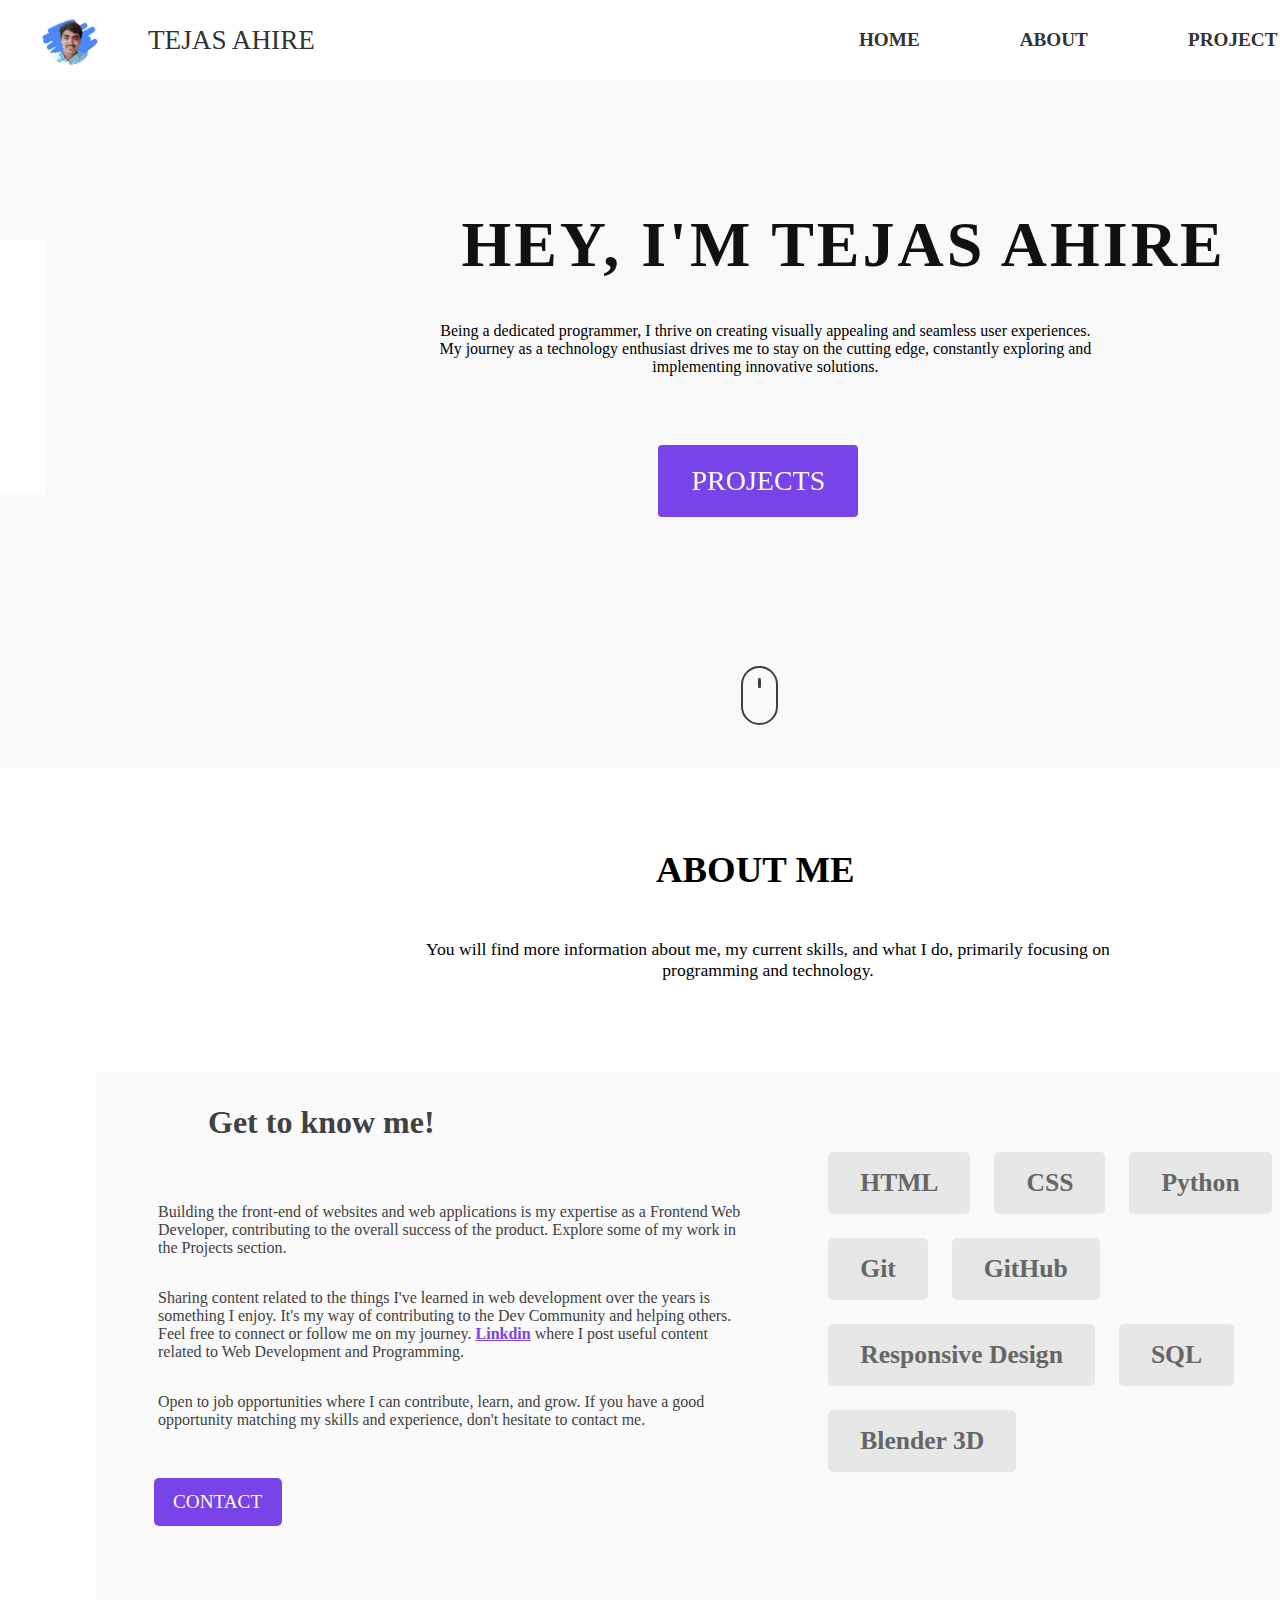
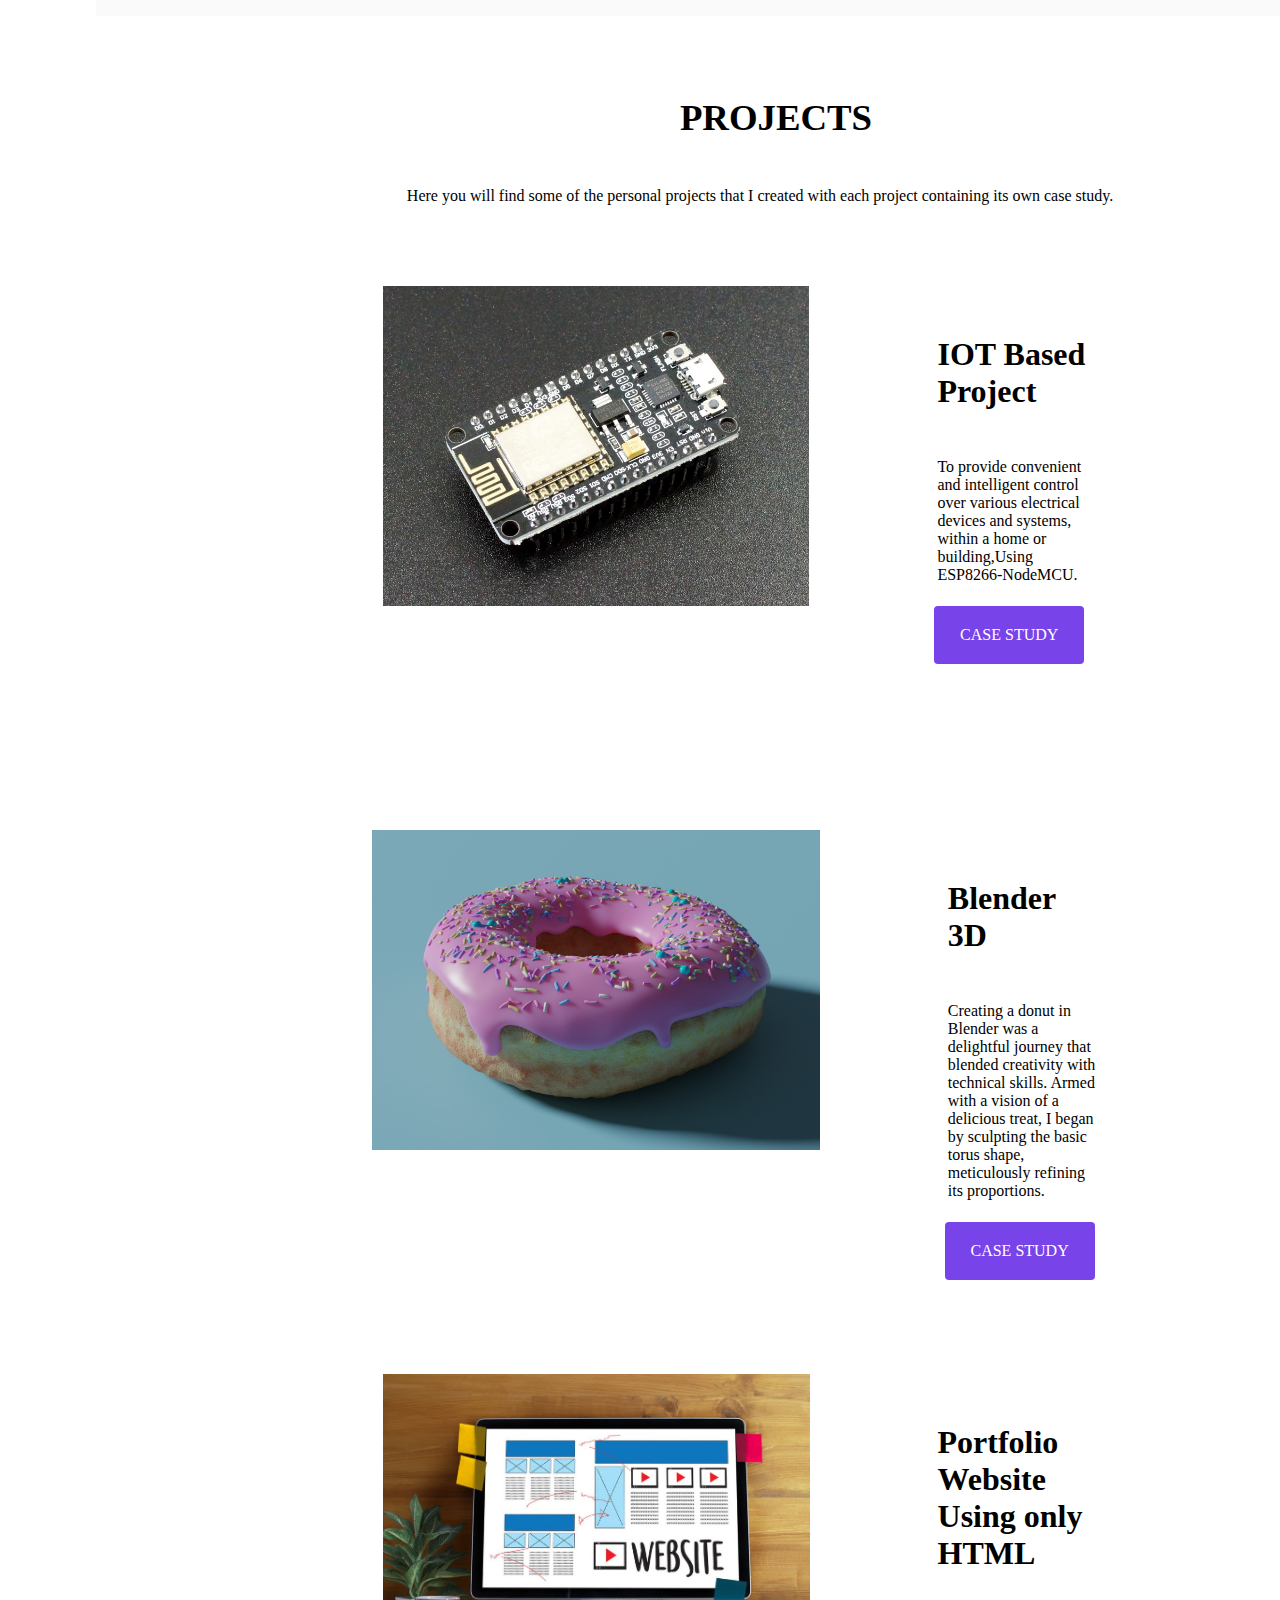
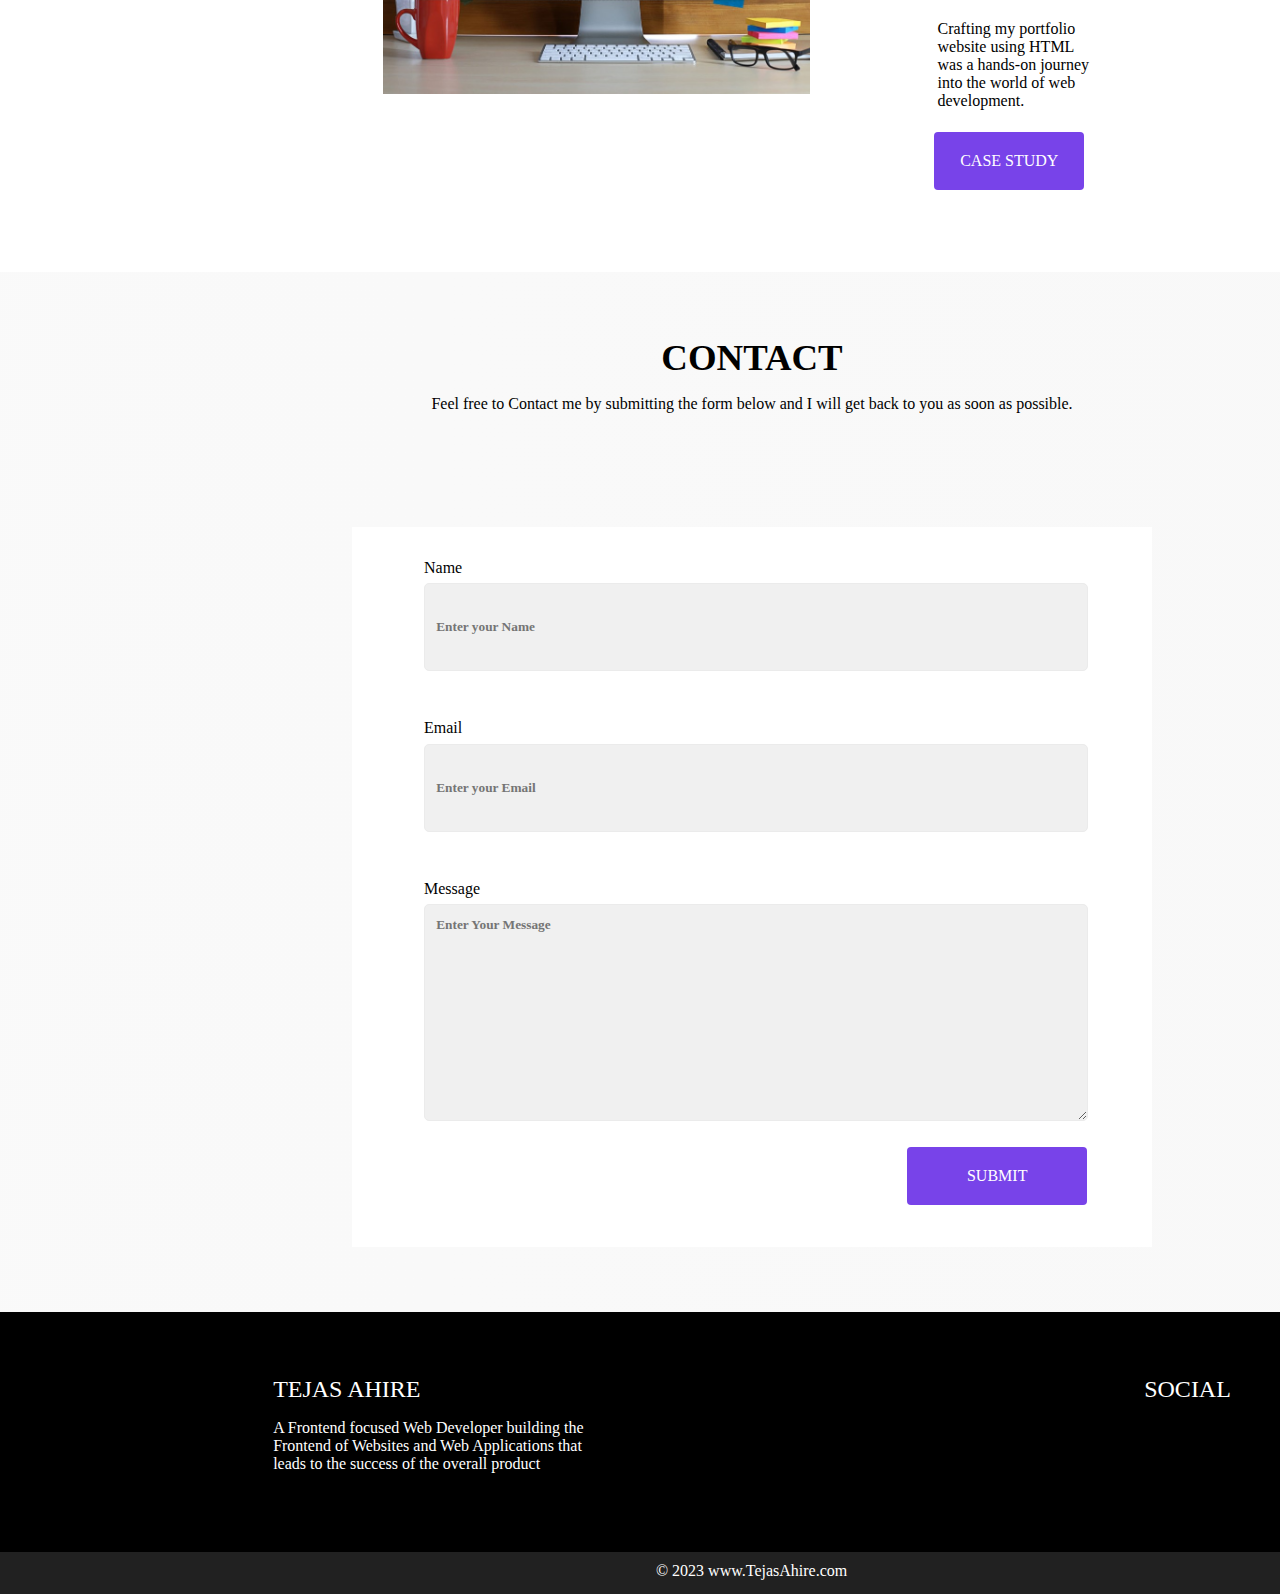
<file: Task 1/index.html>
<!DOCTYPE html>
<html lang="en">
  <head>
    <meta charset="UTF-8" />
    <meta name="viewport" content="width=device-width, initial-scale=1.0" />
    <title>Tejas Ahire's Site</title>
    <link rel="stylesheet" href="./css files/style.css" />
    <link rel="stylesheet" href="./css files/responsive.css" />
    <link
      rel="stylesheet"
      href="https://cdnjs.cloudflare.com/ajax/libs/font-awesome/6.5.1/css/all.min.css"
      integrity="sha512-DTOQO9RWCH3ppGqcWaEA1BIZOC6xxalwEsw9c2QQeAIftl+Vegovlnee1c9QX4TctnWMn13TZye+giMm8e2LwA=="
      crossorigin="anonymous"
      referrerpolicy="no-referrer"
    />
    <link rel="preconnect" href="https://fonts.googleapis.com" />
    <link rel="preconnect" href="https://fonts.gstatic.com" crossorigin />
    <link
      href="https://fonts.googleapis.com/css2?family=Kalam:wght@700&family=Libre+Baskerville&display=swap"
      rel="stylesheet"
    />
  </head>
  <body>
    <nav class="nav-bar-content">
      <div class="navbar">
        <div class="nav-bar-content">
          <div class="logo">
            <img
              id="logo-tejas"
              src="./assets/TEJAS P PHOTO.jpeg"
              alt="Tejas Ahire Photo"
            />
          </div>
          <div class="name">
            <p id="name-tejas">TEJAS AHIRE</p>
          </div>
          <div class="about-resume-section">
            <a id="home" href="#home">HOME</a>
            <a id="about" href="#about">ABOUT</a>
            <a id="project" href="#project">PROJECT</a>
            <a id="contact" href="#contac">CONTACTS</a>
          </div>
        </div>
        <div class="burger">
          <div class="burger-line"></div>
          <div class="burger-line"></div>
          <div class="burger-line"></div>
        </div>
      </div>
    </nav>

    <section class="hero-all-content">
      <div class="hero-section">
        <div class="social-links">
          <div class="linkdin">
            <i class="fa-brands fa-linkedin"></i>
          </div>
          <div class="twitter">
            <i class="fa-brands fa-twitter"></i>
          </div>
          <div class="youtube">
            <i class="fa-brands fa-youtube"></i>
          </div>
          <div class="github">
            <i class="fa-brands fa-github"></i>
          </div>
          <div class="email">
            <i class="fa-solid fa-envelope"></i>
          </div>
        </div>
        <div class="hero-content">
          <div class="primary-heading">
            <h1>HEY, I'M TEJAS AHIRE</h1>
          </div>
          <div class="about-me-primary">
            <p id="aboutme">
              Being a dedicated programmer, I thrive on creating visually
              appealing and seamless user experiences. My journey as a
              technology enthusiast drives me to stay on the cutting edge,
              constantly exploring and implementing innovative solutions.
            </p>
          </div>
          <div class="button-me">
            <button id="button-project"><span>PROJECTS</span></button>
          </div>
          <div class="scroll-downs">
            <div class="mousey">
              <div class="scroller"></div>
            </div>
          </div>
        </div>
      </div>
    </section>
    <section>
      <div class="about-section">
        <div class="about-heading-section">
          <div class="main-heading">
            <p id="about-me-tag">ABOUT ME</p>
          </div>
          <div class="line-deco">
            <span id="line-deco"></span>
          </div>
          <div class="about-sentence">
            <p id="para-about">
              You will find more information about me, my current skills, and
              what I do, primarily focusing on programming and technology.
            </p>
          </div>
        </div>
      </div>
    </section>
    <section>
      <div class="aboutme-skills-section">
        <div class="know-me-section">
          <div class="get-to-know">
            <p id="get-to-konw-heading">Get to know me!</p>
          </div>
          <div class="all-paras">
            <div class="get-to-know-para1">
              <p>
                Building the front-end of websites and web applications is my
                expertise as a Frontend Web Developer, contributing to the
                overall success of the product. Explore some of my work in the
                Projects section.
              </p>
            </div>
            <div class="get-to-know-para2">
              <p>
                Sharing content related to the things I've learned in web
                development over the years is something I enjoy. It's my way of
                contributing to the Dev Community and helping others. Feel free
                to connect or follow me on my journey.
                <a id="linkdin-link" href="https://www.linkedin.com/feed/"
                  >Linkdin</a
                >
                where I post useful content related to Web Development and
                Programming.
              </p>
            </div>
            <div class="get-to-know-para3">
              <p>
                Open to job opportunities where I can contribute, learn, and
                grow. If you have a good opportunity matching my skills and
                experience, don't hesitate to contact me.
              </p>
            </div>
          </div>
          <div class="button-contactme ">
            <span><button id="contact-skills">CONTACT</button></span>
          </div>
        </div>
        <div class="skills-section">
          <div class="skills-skill">
            <p>HTML</p>
          </div>
          <div class="skills-skill">
            <p>CSS</p>
          </div>
          <div class="skills-skill">
            <p>Python</p>
          </div>
          <div class="skills-skill">
            <p>Git</p>
          </div>
          <div class="skills-skill">
            <p>GitHub</p>
          </div>
          <div class="skills-skill">
            <p>Responsive Design</p>
          </div>
          <div class="skills-skill">
            <p>SQL</p>
          </div>
          <div class="skills-skill">
            <p>Blender 3D</p>
          </div>
        </div>
      </div>
    </section>
    <section>
      <div class="project-section">
        <div class="project-heading">
          <div class="main-heading-project">
            <p id="project-head">PROJECTS</p>
          </div>
          <div class="line-deco">
            <span id="line-decor"></span>
          </div>
          <div class="project-para">
            <p id="project-para">
              Here you will find some of the personal projects that
              I created with each project containing its own case study.
            </p>
          </div>
        </div>
        <div class="projects-list">
          <div class="project-first">
            <div class="project-image">
              <img
                id="project-one-img"
                src="./assets/ESP8266-NodeMCU.jpg"
                alt="Project first image"
              />
            </div>
            <div class="project-disc">
              <div class="heading-project-first">
                <p id="heading-project-first">IOT Based Project</p>
              </div>
              <div class="project-one-discription">
                <p id="project-one-discription">
                  To provide convenient and intelligent control over various
                  electrical devices and systems, within a home or
                  building,Using ESP8266-NodeMCU.
                </p>
              </div>
              <div class="case-study-button">
                <span><button id="case-studyButton">CASE STUDY</button></span>
              </div>
            </div>
          </div>
          <div class="project-first">
            <div class="project-image">
              <img
                id="project-one-img"
                src="./assets/Donut.jpg"
                alt="Project first image"
              />
            </div>
            <div class="project-disc">
              <div class="heading-project-first">
                <p id="heading-project-first">Blender 3D</p>
              </div>
              <div class="project-one-discription">
                <p id="project-one-discription">
                  Creating a donut in Blender was a delightful journey that
                  blended creativity with technical skills. Armed with a vision
                  of a delicious treat, I began by sculpting the basic torus
                  shape, meticulously refining its proportions.
                </p>
              </div>
              <div class="case-study-button">
                <span><button id="case-studyButton">CASE STUDY</button></span>
              </div>
            </div>
          </div>
          <div class="project-first">
            <div class="project-image">
              <img
                id="project-one-img"
                src="./assets/Website.jpg"
                alt="Project first image"
              />
            </div>
            <div class="project-disc">
              <div class="heading-project-first">
                <p id="heading-project-first">
                  Portfolio Website Using only HTML
                </p>
              </div>
              <div class="project-one-discription">
                <p id="project-one-discription">
                  Crafting my portfolio website using HTML was a hands-on
                  journey into the world of web development.
                </p>
              </div>
              <div class="case-study-button">
                <span><button id="case-studyButton">CASE STUDY</button></span>
              </div>
            </div>
          </div>
        </div>
      </div>
    </section>
    <section>
      <div class="contact-section">
        <div class="heading-part">
          <p id="contact-form">CONTACT</p>
          <p id="about-contact">
            Feel free to Contact me by submitting the form below and I will get
            back to you as soon as possible.
          </p>
        </div>
        <div class="contact-form">
          <div class="contact-form-content">
            <div class="name-form">
              <p id="name-form">Name</p>
              <input
                id="input-name"
                type="text"
                placeholder="Enter your Name"
              />
            </div>
            <div class="email-form">
              <p id="email-form">Email</p>
              <input
                id="input-email"
                type="text"
                placeholder="Enter your Email"
              />
            </div>
            <div class="message-form email-form">
              <p id="message-form">Message</p>
              <textarea
                name="text"
                id="input-message"
                cols="30"
                rows="10"
                placeholder="Enter Your Message"
              ></textarea>
            </div>
            <div class="contact-submit-button">
              <span><button id="submit-button">SUBMIT</button></span>
            </div>
          </div>
        </div>
      </div>
    </section>
    <footer class="footer-bhai">
      <div class="main-row-footer">
        <div class="about-me-footer">
          <p id="my-name">TEJAS AHIRE</p>
          <p id="about-me-footer">
            A Frontend focused Web Developer building the Frontend of Websites
            and Web Applications that leads to the success of the overall
            product
          </p>
        </div>
        <div class="social-links-footer">
          <div class="social-link-heading">
            <p id="social-link-heading">SOCIAL</p>
          </div>
          <div class="social-icons">
            <div class="linkdin">
              <i class="fa-brands fa-linkedin"></i>
            </div>
            <div class="twitter">
              <i class="fa-brands fa-twitter"></i>
            </div>
            <div class="youtube">
              <i class="fa-brands fa-youtube"></i>
            </div>
            <div class="github">
              <i class="fa-brands fa-github"></i>
            </div>
            <div class="email">
              <i class="fa-solid fa-envelope"></i>
            </div>
          </div>
        </div>
      </div>
    </footer>
    <div class="copyright">
      <p>&copy; 2023 www.TejasAhire.com</p>
    </div>
  </body>
</html>
</file>
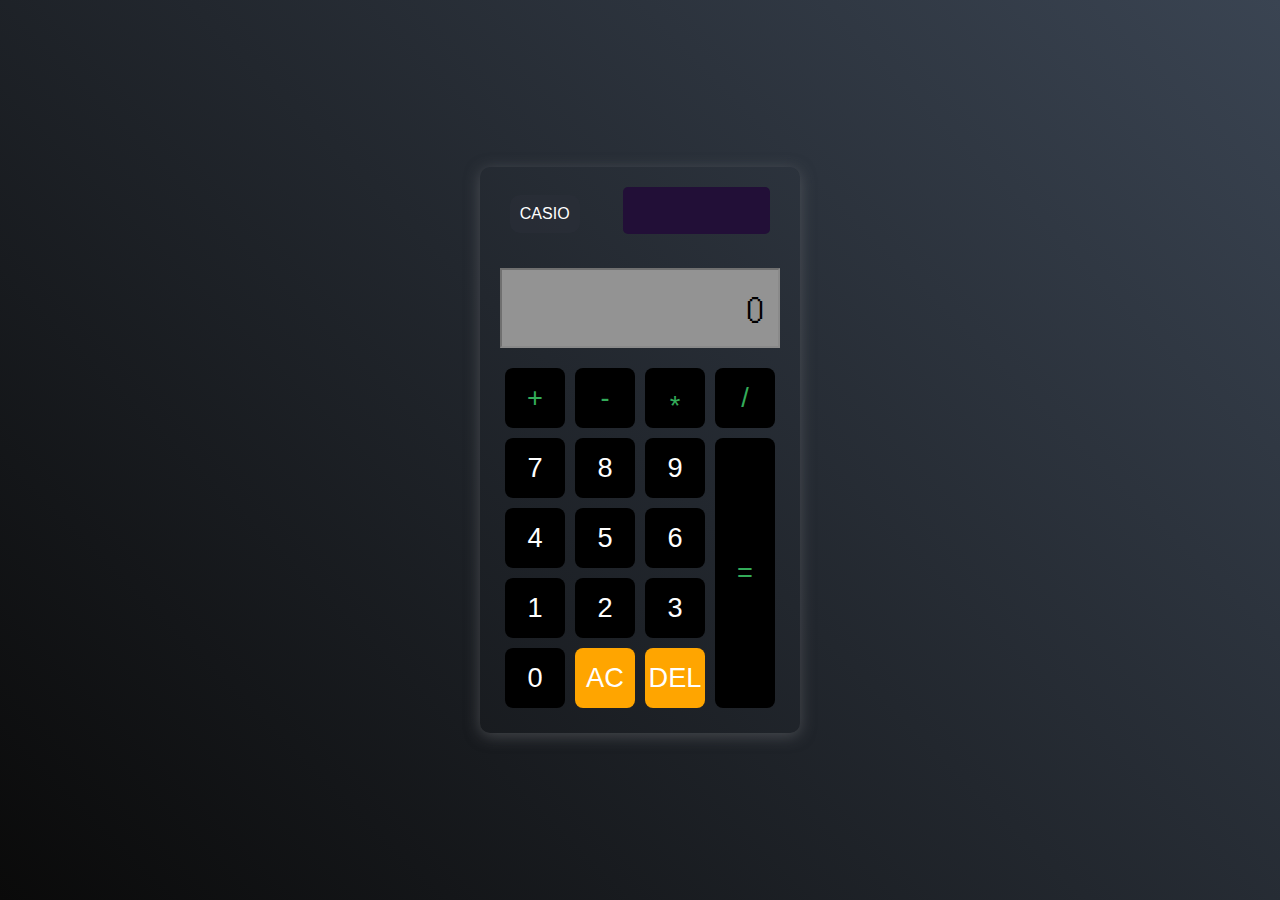
<file: Task 3/index.html>
<!DOCTYPE html>
<html lang="en">
  <head>
    <meta charset="UTF-8" />
    <meta name="viewport" content="width=device-width, initial-scale=1.0" />
    <title>Calculator</title>
    <link rel="stylesheet" href="style.css" />
  </head>
  <body>
    <div class="calculator">
      <div class="calci-data">
        <div class="calci-name">
          <p id="name">CASIO</p>
        </div>
        <div class="calci-solar"></div>
      </div>
      <input
        type="text"
        placeholder="00"
        class="calculator-screen"
        id="inputBox"
        value="0"
        disabled
      />
      <div class="calculator-keys">
        <button type="button" class="button operator">+</button>
        <button type="button" class="button operator">-</button>
        <button type="button" class="button operator star">*</button>
        <button type="button" class="button operator">/</button>

        <button type="button" class="button">7</button>
        <button type="button" class="button">8</button>
        <button type="button" class="button">9</button>

        <button type="button" class="button">4</button>
        <button type="button" class="button">5</button>
        <button type="button" class="button">6</button>

        <button type="button" class="button">1</button>
        <button type="button" class="button">2</button>
        <button type="button" class="button">3</button>

        <button type="button" class="button" value="0">0</button>

        <button type="button" class="button operator all-clear orange" id="clear" value="all-clear">AC</button>
        <button class="button operator orange">DEL</button>
        <button type="button" class="button operator equalBtn">=</button>

        <script src="script.js"></script>
      </div>
    </div>
  </body>
</html>
</file>
<file: Task 1/css files/style.css>
* {
    padding: 0px;
    margin: 0px;
    border: border-box;
    font-family: 'Ubuntu';
}

/*nabar section*/

.nav-bar-content {
    width:95rem;
    height: 80px;
    background-color: white;
    display: flex;
    flex-wrap: wrap;
    align-items: center;
    position:sticky;
    top: 0;
    cursor: pointer;
}

.logo {
    margin-left: 40px;
}



#name-tejas {
    margin-top: -14px;
    font-weight: 400;
    font-size: 1.7rem;
    color: #333;
    margin-left: 3rem;
    transition-timing-function: ease;
}

#name-tejas:hover {

    color: #7843e9;
    font-weight: 500;

}

.about-resume-section {
    display: flex;
    list-style: none;
    margin-left: 34rem;
    font-size: 1.2rem;
    font-weight: 700;


}


#logo-tejas {
    margin-top: 0.4rem;
    height: 60px;
    transition: ease;

    border-radius: 50px;
}

#logo-tejas:hover {
    border: 1px solid #c7b4f2;
    margin-left: -1px;
    margin-right: -1px;
}

.name {
    margin-top: 14px;
}

#home {
    text-decoration: none;
    color: #333;
    transition-timing-function: ease;
    font-size: 1.2rem;

}

#home:hover {
    color: #7843e9;
    font-weight: 700;
}

#about {
    margin-left: 100px;
    text-decoration: none;
    color: #333;
    transition-timing-function: ease;
    font-size: 1.2rem;
}

#about:hover {
    color: #7843e9;
    font-weight: 700;
}

#contact {
    margin-left: 100px;
    text-decoration: none;
    color: #333;
    transition-timing-function: ease;
    font-size: 1.2rem;
}

#contact:hover {
    color: #7843e9;
    font-weight: 700;
}

#project {
    margin-left: 100px;
    text-decoration: none;
    color: #333;
    transition-timing-function: ease;
    font-size: 1.2rem;
}

#project:hover {
    color: #7843e9;
    font-weight: 700;
}

/*hero section*/

.hero-section {
    display: flex;
    background: linear-gradient(to right, rgba(245, 245, 245, 0.574), rgba(245, 245, 245, 0.667)), url('https://d33wubrfki0l68.cloudfront.net/daac8858fd4a0ccea44f59dfd079c3c16c263f33/c157c/assets/svg/common-bg.svg');
    height: 66rem;
    
}

.hero-content {
    height: 20rem;
    width: 94rem;
    margin-top: 8rem;
    margin-left: 16rem;

}

.primary-heading {

    margin-left: 10rem;
    font-size: 2rem;
    letter-spacing: 3px;
    color: #111;
    font-weight: 800;
}

.about-me-primary {

    display: inline;
}

#aboutme {

    width: 42rem;
    margin-left: 8rem;
    margin-top: 2.5rem;
    text-align: center;


}



/*Left Box-Social-Media*/
.social-links {
    display: grid;
    align-items: center;
    justify-content: center;
    margin-left: 0px;
    margin-top: 10rem;
    height: 255px;
    width: 56px;
    background-color: white;

}

.linkdin {
    font-size: 2rem;
    text-align: center;
    padding: 0px;
    cursor: pointer;
    padding: 4px;
    border-radius: 7px;
    transition: ease;
    transition-duration: 0.3s;

}

.linkdin:hover {

    background-color: #d3c8eb;
}

.twitter {
    font-size: 2rem;
    margin: 0px;
    padding: 0px;
    cursor: pointer;
    padding: 4px;
    border-radius: 7px;
    transition: ease;
    transition-duration: 0.3s;

}

.twitter:hover {

    background-color: #d3c8eb;
}

.github {
    font-size: 2rem;
    margin: 0px;
    padding: 0px;
    cursor: pointer;
    padding: 4px;
    border-radius: 7px;
    transition: ease;
    transition-duration: 0.3s;

}

.github:hover {

    background-color: #d3c8eb;
}

.youtube {
    font-size: 1.8rem;
    margin: 0px;
    padding: 0px;
    cursor: pointer;
    padding: 4px;
    border-radius: 7px;
    transition: ease;
    transition-duration: 0.3s;
}

.youtube:hover {

    background-color: #d3c8eb;
}

.email {
    font-size: 2rem;
    margin: 0px;
    padding: 0px;
    cursor: pointer;
    padding: 4px;
    border-radius: 7px;
    transition: ease;
    transition-duration: 0.3s;
}

.email:hover {

    background-color: #d3c8eb;
}

.button-me {
    text-decoration: none;
    border: none;
    margin-left: 22rem;
    margin-top: 4rem;

}

#button-project {
    border-radius: 4px;
    background-color: #7843e9;
    border: none;
    color: #FFFFFF;
    text-align: center;
    font-size: 28px;
    padding: 20px;
    width: 200px;
    transition: all 0.5s;
    cursor: pointer;
    margin: 5px;
}

#button-project span {
    cursor: pointer;
    display: inline-block;
    position: relative;
    transition: 0.5s;
}

#button-project span:after {
    content: '\00bb';
    position: absolute;
    opacity: 0;
    top: 0;
    right: -20px;
    transition: 0.5s;
}

#button-project:hover span {
    padding-right: 25px;
}

#button-project:hover span:after {
    opacity: 1;
    right: 0;
}

.scroll-downs {
    margin-top: 9rem;
    width: 34px;
    height: 55px;
    margin-left: 27.5rem;

}

.mousey {
    width: 3px;
    padding: 10px 15px;
    height: 35px;
    border: 2px solid #000000;
    border-radius: 25px;
    opacity: 0.75;
    box-sizing: content-box;
}

.scroller {
    width: 3px;
    height: 10px;
    border-radius: 25%;
    background-color: #000000;
    animation-name: scroll;
    animation-duration: 2.2s;
    animation-timing-function: cubic-bezier(.15, .41, .69, .94);
    animation-iteration-count: infinite;
}

@keyframes scroll {
    0% {
        opacity: 0;
    }

    10% {
        transform: translateY(0);
        opacity: 1;
    }

    100% {
        transform: translateY(15px);
        opacity: 0;
    }
}

.aboutme-skills-section {
    background-color: #fafafa;

}

.about-section {
    height: 14rem;
    width: fit-content;
    background-color: white;

}

.about-heading-section {

    margin-top: 5rem;
    height: 15rem;
    width: 50rem;

    color: #000000;
    margin-left: 23rem;
    justify-content: center;
    align-items: center;
    font-size: 1.1rem;
}

.know-me-section {
    width: 45rem;
}

.line-deco {
    position: absolute;
    top: calc(100% + 12.6rem);
    height: 5px;
    width: 2.5rem;
    background: #7843e9;
    margin-left: 22rem;
    
    border-radius: 5px;
    content: '';
    background: #7843e9;
    border-radius: 2px;
}

#about-me-tag {
    margin-left: 18rem;
    margin-top: 2rem;
    font-size: 2.3rem;
    font-weight: 600;
    height: auto;
}

.about-sentence {
    padding: 1rem;
    display: flex;
    text-align: center;
}

#para-about {
    margin-top: 2rem;

}

/* about me section*/
.aboutme-skills-section {
    display: flex;
    margin-left: 6rem;
    padding: 2rem;
    height: 30rem;
    width: 80rem;
    color: #414141;
}

#get-to-konw-heading {
    font-size: 2rem;
    margin-bottom: 1rem;
    font-weight: 700;
    margin-left: 5rem;
    margin-bottom: 2rem;
}

.all-paras {
    padding: 30px;
}

#contact-skills {
    background: #7843e9;
    color: white;
    width: 8rem;
    height: 3rem;
    border: none;
    border-radius: 5px;
    font-size: 1.2rem;
    margin-left: 1.6rem;
    margin-top: 1.2rem;
    transition: ease-in;
    font-weight: 300;
    transition-duration: 0.2s;
}

#contact-skills:hover {
    margin-top: 1rem;
}

#linkdin-link {
    
    list-style: none;
    font-weight: 700;
    color: #7843e9;
}

.get-to-know-para2 {
    margin-top: 2rem;
}

.get-to-know-para3 {
    margin-top: 2rem;
}

/*Skill Section*/
.skills-section {
    margin-top: 3rem;
    margin-left: 3rem;
    display: flex;
    flex-wrap: wrap;
    width: 40rem;
    height: 18rem;
}

.skills-skill {
    padding: 1rem 2rem;
    margin-bottom: 1.5rem;
    margin-right: 1.5rem;
    font-size: 1.6rem;
    background: rgba(153, 153, 153, .2);
    border-radius: 5px;
    font-weight: 600;
    color: #666;
}

/*Project section*/
.project-heading {
    display: block;
    margin-left: 25rem;
    height: 3rem;
    width: fit-content;
    background-color: white;
}

.main-heading-project {
    display: flex;
    margin-top: 3rem;
    margin-bottom: 3rem;
    justify-content: center;

}

#project-head {
    margin-top: 2rem;
    font-size: 2.3rem;
    font-weight: 600;
    height: auto;
    margin-left: 2rem;
}

#line-decor {
    position: absolute;
    top: calc(100% + 52.7rem);
    height: 5px;
    width: 2.5rem;
    background: #7843e9;
    left: 50%;
    transform: translateX(-50%);
    border-radius: 5px;
    content: '';
    background: #7843e9;
    border-radius: 2px;
}

.project-para {
    width: 45rem;
    text-align: center;
}

.projects-list {
    height: auto;
    

}

.project-first {
    margin-top: 1rem;
    display: flex;
    justify-content: center;
    align-items: center;
    height: 30rem;

    margin-bottom: 4rem;
}

#project-one-img {
    margin-top: 2rem;
    height: 20rem;
}

.project-disc {
    margin-top: 2rem;

    width: 30rem;
    height: 18rem;
    margin-left: 5rem;

}

#heading-project-first {
    margin-left: 3rem;
    margin-top: 2rem;
    font-size: 2rem;
    font-weight: 600;
}

#project-one-discription {
    margin-top: 3rem;
    margin-left: 3rem;
    ;
}

#case-studyButton {
    border-radius: 4px;
    background-color: #7843e9;
    border: none;
    color: #FFFFFF;
    text-align: center;
    font-size: 1rem;
    padding: 20px;
    width: 150px;
    transition: all 0.5s;
    cursor: pointer;
    margin: 5px;
    margin-left: 2.8rem;
    margin-top: 1.4rem;
}
#case-studyButton:hover {
    
    margin-top: -1px;
}

/*Contact-Section*/
.contact-section {
    background: linear-gradient(to right, rgba(245, 245, 245, 0.574), rgba(245, 245, 245, 0.667)), url('https://d33wubrfki0l68.cloudfront.net/daac8858fd4a0ccea44f59dfd079c3c16c263f33/c157c/assets/svg/common-bg.svg');
    height: 65rem;
    width: 100%;
    display: grid;
}

.contact-form{
    margin-left: 22rem;
    height: 45rem;
    width: 50rem;
    background-color: white;
    justify-content: center;
    
}
.contact-form-content{
    margin-left: 2.5rem;
}
/*ontact form*/
.heading-part{
    margin-top: 2rem;
    margin-bottom: 3rem;
    text-align: center;
}
#contact-form{
    margin-top: 2rem;
    font-size: 2.3rem;
    font-weight: 600;
    height: auto;
    margin-bottom: 1rem;

}
.name-form {
    margin-left: 2rem;
}
#name-form{
    margin-top: 2rem;
    
}
.email-form {
    margin-left: 2rem;
    margin-top: 3rem;
}
#email-form{
    margin-top: 0.8rem;
    
}
.message-form {
    margin-left: 2rem;
    margin-top: 3rem;
}
#message-form{
    margin-top: 0.8rem;
    
}
#input-name {
    
    color: #333;
    padding: 0.7rem;
    margin-top: 0.4rem;
    height: 4rem;
    width: 40rem;
    border: 1px solid #ebebeb;
    border-radius: 5px;
    background: #f0f0f0;
    font-weight: 600;
    letter-spacing: 0;
}
#input-email{
    color: #333;
    padding: 0.7rem;
    margin-top: 0.4rem;
    height: 4rem;
    width: 40rem;
    border: 1px solid #ebebeb;
    border-radius: 5px;
    background: #f0f0f0;
    font-weight: 600;
    letter-spacing: 0;

}
#input-message{
    color: #333;
    padding: 0.7rem;
    margin-top: 0.4rem;
    height:12rem;
    width: 40rem;
    border: 1px solid #ebebeb;
    border-radius: 5px;
    background: #f0f0f0;
    font-weight: 600;
   letter-spacing: 0;
    
}
#submit-button{
    border-radius: 4px;
    background-color: #7843e9;
    border: none;
    color: #FFFFFF;
    text-align: center;
    font-size: 1rem;
    padding: 20px;
    width: 180px;
    transition: all 0.5s;
    cursor: pointer;
    margin: 5px;
    margin-left: 32.2rem;
    margin-top: 1.4rem;
}
/*Footer*/
.footer-bhai{
    
   
    height: 15rem;
    background: #000000;
    color: white;
}
.main-row-footer{
   
    height: 10rem;
    width: 100%;
   
    display: flex;
    justify-content: space-around;
}
.main-row-footer-content{
    margin-top: 3rem;
}
.about-me-footer{
    width: 20rem;
}
#my-name{
    font-size: 1.5rem;
    font-weight: 500;
    margin-bottom: 1rem;
    margin-top: 4rem;
}
.social-icons{
    display: flex;
    margin-top: 2rem;
}
#social-link-heading{
    margin-left: 0.3rem;
    font-size: 1.5rem;
    font-weight: 500;
    margin-top: 4rem;
}
.copyright{
    background-color: #212121;
    color: white;
    height: 1.4rem;
    text-align: center;
    padding: 10px;
    
}
@media only screen and (min-width:500px) {
    .burger{
        display:none;
        
        
    }
    .line-deco{
        text-align: center;
        display: none;
    }
}
@media only screen and (min-width:515px) {
    .burger{
        display:none;
    }
    .line-deco{
        text-align: center;
        display: none;
    }
    .hero-section {
        background: linear-gradient(to right, rgba(245, 245, 245, 0.574), rgba(245, 245, 245, 0.667)), url('https://d33wubrfki0l68.cloudfront.net/daac8858fd4a0ccea44f59dfd079c3c16c263f33/c157c/assets/svg/common-bg.svg');
        width:95rem;
        height: 43rem;
        background-repeat: repeat;        
    }
    .contact-section {
        background: linear-gradient(to right, rgba(245, 245, 245, 0.574), rgba(245, 245, 245, 0.667)), url(https://d33wubrfki0l68.cloudfront.net/daac885…/c157c/assets/svg/common-bg.svg);
        background-repeat: repeat;
        width:94rem;
    }
    
  
    .projects-list {
        border-left: 3rem;
        padding: 46rem;
        margin-top: -42rem;
        margin-bottom: -43rem;
    }
    .footer-bhai {

        width: 94rem;
    }
    .copyright {
        width: 92.7rem;
    }
}
</file>
<file: Task 1/css files/responsive.css>
@media only screen and (max-width:515px) {
    .social-links {
        display: none;
    }

    .hero-section {
        background: linear-gradient(to right, rgba(245, 245, 245, 0.574), rgba(245, 245, 245, 0.667)), url('https://d33wubrfki0l68.cloudfront.net/daac8858fd4a0ccea44f59dfd079c3c16c263f33/c157c/assets/svg/common-bg.svg');
        width: 100%;
        height: 66rem;
    }
    .line-deco{
        text-align: center;
        display: none;
    }

    .hero-content {
        margin-left: 10rem;
        text-align: center;
        width: 1402px;
        margin-top: 5rem;
    }

    #name-tejas {
        font-size: 4rem;
        width: 40rem;
        margin-left: -4rem;
        margin-top: 38px;
    }

    .hero-all-content {
        width: max-content;
    }

    .button-me {
        margin-left: -13rem;
    }

    .about-resume-section {
        display: none;
    }

    .line-deco {
        position: absolute;
        margin-left: 34rem;
        margin-top: 32rem;
        height: 5px;
        width: 2.5rem;
        background: #7843e9;
        left: 50%;
        transform: translateX(-50%);
        
        border-radius: 5px;
        content: '';
        background: #7843e9;
        border-radius: 2px;
    }
 

    #about-me-tag {
        margin-left: 6rem;
        margin-top: -3rem;
        font-size: 7.3rem;
        font-weight: 700;
    }

    #para-about {
        font-size: 3rem;
        margin-top: 2rem;
    }

    .aboutme-skills-section {
        margin-top: 20rem;
        display: flex;
        flex-direction: column;
    }

    .know-me-section {
        width: 75rem;
        margin-left: 4rem;
    }

    #get-to-konw-heading {
        font-size: 5rem;
        margin-left: 2rem;
    }

    .aboutme-skills-section {
        display: flex;
        margin-left: 5rem;
        padding: 2rem;
        height: 103rem;
        width: 80rem;
        color: #414141;
    }

    #project-head {
        margin-top: 2rem;
        font-size: 6.3rem;
    }

    #line-decor {
        position: absolute;

        margin-top: 92rem;
        height: 5px;
        width: 2.5rem;
        background: #7843e9;
    }

    #project-para {
        font-size: 1.7rem;
    }

    .project-heading {
        display: block;
        margin-left: 27rem;
    }

    .all-paras {
        font-size: 3rem;
    }

    .scroll-downs {
        margin-top: 3rem;
        width: 34px;
        height: 55px;
        margin-left: 36rem;
    }

    #aboutme {
        font-size: 2.4rem;
        margin-left: 16rem;
    }

    .name {
        margin-top: -110px;
        margin-left: 7rem;
    }

    .nav-bar-content {
        text-align: left;
        height: 8rem;
        width: 98rem;
        position: relative;
        display: flex;
    }

    #logo-tejas {
        width: 100px;
        height: 100px;
        margin-left: 2rem;
        border-radius: 50%;
        margin-top: -4rem;
    }

    .primary-heading {
        margin-left: -12rem;
        font-size: 6rem;
    }
    .skills-section {
        margin-left: 5.4rem;
    }

    .projects-list {
        width: fit-content;
        margin-left: 19rem;
        margin-top: 16rem;
    }

    .contact-section {
        background: linear-gradient(to right, rgba(245, 245, 245, 0.574), rgba(245, 245, 245, 0.667)), url(https://d33wubrfki0l68.cloudfront.net/daac885…/c157c/assets/svg/common-bg.svg);
        height: 84rem;
        width: fit-content;
        width: 1531px;
        display: grid;
    }

    #contact-form {
        margin-top: 2rem;
        font-size: 5.3rem;

    }

    #about-contact {
        font-size: 2rem;
        padding: 6rem;
    }

    .footer-bhai {
        width: 96rem;
    }

    .copyright {
        width: 96rem;
    }

    #button-project {
        padding: 32px;
        width: 328px;
    }

    .burger-line {
        width: 50px;
        height: 9px;
        border-radius: 3px;
        margin: 4px;
        background-color: #7a6a9b;

    }

    #name-tejas {
        font-weight: 900;
    }

    .burger {
        margin-left: 88rem;
        margin-top: -7rem;
        cursor: pointer;
        position: sticky;
    }

    .heading-part {
        margin-top: 2rem;
        margin-bottom: -8rem;
        text-align: center;
    }
}
</file>
<file: Task 3/style.css>
@import url('https://fonts.googleapis.com/css2?family=DotGothic16&display=swap');

* {
    margin: 0;
    padding: 0;
    box-sizing: border-box;
}

body {
    height: 100vh;
    width: 100%;
    display: flex;
    flex-direction: column;
    justify-content: center;
    align-items: center;
    background: linear-gradient(45deg, #0a0a0a, #3a4452);
}

.calci-data {
    display: flex;
    justify-content: space-around;
    align-items: center;
    margin-bottom: 28px;
}

.calci-solar {
    height: 47px;
    width: 147px;
    margin-left: 24px;
    margin-bottom: 6px;
    background-color: #220f37;
    border-radius: 5px;
}

#name {
    background-color: #2b303982;
    border-radius: 10px;
    padding: 10px;
    font-family: 'Orbitron', sans-serif;
}

.calci-name {
    color: white;
}

.calculator-screen {
    width: 100%;
    font-size: 2rem;
    text-align: end;
    padding: 15px;
    height: 80px;
    margin-bottom: 15px;
}

.calculator {
    width: 20rem;
    padding: 20px;
    border-radius: 10px;
    box-shadow: 0px 3px 15px rgba(113, 115, 119, 0.5);
}

button {
    height: 60px;
    width: 60px;
    border-radius: 8px;
    font-size: 1.7rem;
    margin: 5px;
    border: none;
    background-color: black;
    color: white;
    font-family: 'Orbitron', sans-serif;
}

button:hover {
    cursor: pointer;
    background-color: rgba(0, 0, 0, 0.415);
}

.star {
    padding-top: 16px;
}

input {
    background-color: #939393;
    color: black;
    font-family: 'DotGothic16', sans-serif;
}

.operator {
    color: #33ac59;
}

.calculator-keys {
    display: grid;
    grid-template-columns: repeat(4, 1fr);
}

.equalBtn {
    height: 96.6%;
    grid-row-start: 2;
    grid-row-end: 6;
    grid-column-start: 4;
    grid-column-end: 5;
}

.orange {
    background-color: orange;
    color: white;
}

.orange:hover {
    background-color: orange;
}
</file>
